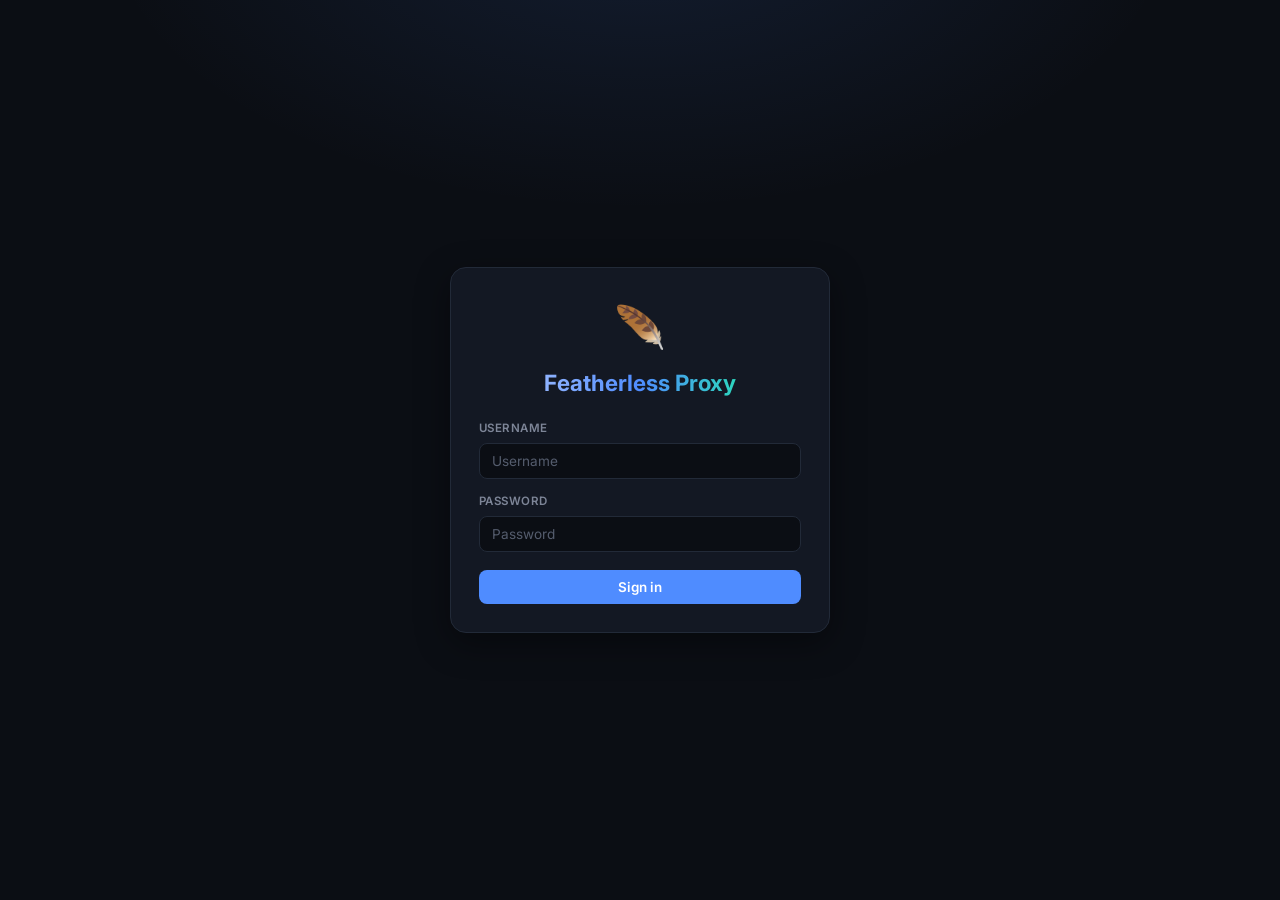
<file: templates/login.html>
<!DOCTYPE html>
<html lang="en">
<head>
<meta charset="UTF-8">
<meta name="viewport" content="width=device-width, initial-scale=1.0">
<title>Sign in · Featherless Proxy</title>
<link rel="preconnect" href="https://fonts.googleapis.com">
<link rel="preconnect" href="https://fonts.gstatic.com" crossorigin>
<link href="https://fonts.googleapis.com/css2?family=Inter:wght@400;500;600;700;750&family=JetBrains+Mono:wght@400;500&display=swap" rel="stylesheet">
<link rel="stylesheet" href="/static/style.css?v=5">
</head>
<body>
<div class="center-screen">
    <div class="auth-card">
        <div class="auth-logo">🪶</div>
        <h1 style="text-align:center;font-size:1.4rem;margin:8px 0 20px"><span class="brand-gradient">Featherless Proxy</span></h1>
        <form id="login-form">
            <div class="field"><label>Username</label><input id="username" placeholder="Username" autocomplete="username" required></div>
            <div class="field"><label>Password</label><input id="password" type="password" placeholder="Password" autocomplete="current-password" required></div>
            <button type="submit" id="submit-btn" style="width:100%;margin-top:4px">Sign in</button>
        </form>
        <p id="error" style="color:var(--red);text-align:center;margin-top:14px;display:none"></p>
    </div>
</div>
<script>
const form = document.getElementById('login-form');
const errEl = document.getElementById('error');
const btn = document.getElementById('submit-btn');
form.addEventListener('submit', async (e) => {
    e.preventDefault();
    errEl.style.display = 'none';
    btn.disabled = true;
    btn.innerHTML = '<span class="spinner"></span> Signing in…';
    try {
        const resp = await fetch('/api/login', {
            method: 'POST',
            headers: { 'Content-Type': 'application/json' },
            credentials: 'same-origin',
            body: JSON.stringify({ username: document.getElementById('username').value, password: document.getElementById('password').value }),
        });
        const data = await resp.json();
        if (data.ok) { location.href = data.is_admin ? '/admin' : '/dashboard'; return; }
        errEl.textContent = data.error || 'Login failed';
        errEl.style.display = 'block';
    } catch {
        errEl.textContent = 'Network error — please try again';
        errEl.style.display = 'block';
    }
    btn.disabled = false;
    btn.textContent = 'Sign in';
});
</script>
</body>
</html>
</file>
<file: static/style.css>
/* ============================================================
   Featherless Proxy — UI (v3)
   Clean sidebar app shell. Calm palette, clear hierarchy.
   ============================================================ */

:root {
    --bg: #0b0e14;
    --sidebar: #0e1219;
    --surface: #131823;
    --surface-2: #171d29;
    --elevated: #1b2230;
    --border: #222a38;
    --border-soft: #1a212d;

    --text: #e6e9f0;
    --text-2: #b6bdcb;
    --muted: #7d8597;
    --faint: #555d6e;

    --primary: #4f8cff;
    --primary-2: #3b78f0;
    --primary-soft: rgba(79, 140, 255, 0.14);
    --green: #34d399;
    --green-soft: rgba(52, 211, 153, 0.14);
    --red: #f87171;
    --red-soft: rgba(248, 113, 113, 0.14);
    --amber: #fbbf24;
    --amber-soft: rgba(251, 191, 36, 0.14);
    --teal: #2dd4bf;

    --radius: 12px;
    --radius-sm: 8px;
    --shadow: 0 10px 34px rgba(0, 0, 0, 0.4);
    --sidebar-w: 244px;
    --font: 'Inter', -apple-system, BlinkMacSystemFont, 'Segoe UI', Roboto, sans-serif;
    --mono: 'JetBrains Mono', ui-monospace, 'SF Mono', Menlo, monospace;
}

* { margin: 0; padding: 0; box-sizing: border-box; }
html { scroll-behavior: smooth; }
body {
    font-family: var(--font);
    background: var(--bg);
    color: var(--text);
    -webkit-font-smoothing: antialiased;
    font-size: 14px;
    line-height: 1.5;
    min-height: 100vh;
}
::-webkit-scrollbar { width: 10px; height: 10px; }
::-webkit-scrollbar-track { background: transparent; }
::-webkit-scrollbar-thumb { background: var(--border); border-radius: 8px; border: 2px solid transparent; background-clip: content-box; }
::-webkit-scrollbar-thumb:hover { background: var(--faint); background-clip: content-box; }

a { color: var(--primary); text-decoration: none; }
.muted { color: var(--muted); }
.mono { font-family: var(--mono); }
.num { font-variant-numeric: tabular-nums; }
h2 { font-size: 1.02rem; font-weight: 650; letter-spacing: -0.01em; }
h3 { font-size: 1.05rem; font-weight: 650; }

/* ---------------- App shell ---------------- */

.app-shell { display: flex; min-height: 100vh; }

.sidebar {
    width: var(--sidebar-w); flex-shrink: 0;
    background: var(--sidebar);
    border-right: 1px solid var(--border-soft);
    display: flex; flex-direction: column;
    position: sticky; top: 0; height: 100vh;
}
.sidebar-brand {
    display: flex; align-items: center; gap: 10px;
    padding: 20px 20px 18px; font-weight: 700; font-size: 1.05rem;
    letter-spacing: -0.01em;
}
.sidebar-brand .logo { font-size: 1.3rem; }
.brand-gradient { background: linear-gradient(90deg, #8fb3ff, #4f8cff, #2dd4bf); -webkit-background-clip: text; background-clip: text; color: transparent; }
.sidebar-role { font-size: 0.62rem; font-weight: 700; letter-spacing: 0.1em; text-transform: uppercase; color: var(--primary); background: var(--primary-soft); padding: 2px 7px; border-radius: 5px; margin-left: auto; }

.sidebar-nav { padding: 8px 12px; display: flex; flex-direction: column; gap: 2px; overflow-y: auto; flex: 1; }
.nav-item {
    display: flex; align-items: center; gap: 11px;
    width: 100%; padding: 9px 12px; border-radius: var(--radius-sm);
    background: transparent; border: none; color: var(--muted);
    font-size: 0.88rem; font-weight: 550; cursor: pointer; text-align: left;
    font-family: inherit; transition: background .14s, color .14s;
}
.nav-item .ico { width: 18px; text-align: center; font-size: 0.95rem; opacity: .9; }
.nav-item:hover { background: var(--surface); color: var(--text-2); }
.nav-item.active { background: var(--primary-soft); color: #cfe0ff; font-weight: 600; }
.nav-section { font-size: 0.64rem; text-transform: uppercase; letter-spacing: 0.09em; color: var(--faint); padding: 16px 14px 6px; font-weight: 700; }

.sidebar-foot { padding: 14px; border-top: 1px solid var(--border-soft); display: flex; align-items: center; gap: 10px; }
.avatar { width: 32px; height: 32px; border-radius: 50%; background: var(--primary-soft); color: #cfe0ff; display: grid; place-items: center; font-weight: 700; font-size: 0.8rem; flex-shrink: 0; }
.sidebar-foot .who { flex: 1; min-width: 0; }
.sidebar-foot .who b { display: block; font-size: 0.85rem; overflow: hidden; text-overflow: ellipsis; white-space: nowrap; }
.sidebar-foot .who span { font-size: 0.72rem; color: var(--muted); }

.main { flex: 1; min-width: 0; display: flex; flex-direction: column; }

.topbar {
    display: flex; align-items: center; gap: 16px;
    padding: 16px 28px; border-bottom: 1px solid var(--border-soft);
    position: sticky; top: 0; background: rgba(11, 14, 20, 0.82); backdrop-filter: blur(10px); z-index: 40;
}
.topbar h1 { font-size: 1.2rem; font-weight: 700; letter-spacing: -0.02em; }
.topbar .sub { color: var(--muted); font-size: 0.8rem; margin-top: 1px; }
.topbar .spacer { flex: 1; }

.live-badge { display: inline-flex; align-items: center; gap: 7px; font-size: 0.78rem; color: var(--green); padding: 5px 11px; background: var(--green-soft); border-radius: 999px; }
.live-dot { width: 7px; height: 7px; border-radius: 50%; background: var(--green); box-shadow: 0 0 8px var(--green); animation: pulse 2s infinite; }
@keyframes pulse { 0%, 100% { opacity: 1; } 50% { opacity: 0.25; } }

.content { padding: 24px 32px 56px; width: 100%; }

/* ---------------- Views ---------------- */

.view { display: none; animation: fade .22s ease; }
.view.active { display: block; }
@keyframes fade { from { opacity: 0; transform: translateY(6px); } to { opacity: 1; transform: none; } }
.view-head { display: flex; align-items: center; gap: 12px; margin-bottom: 18px; flex-wrap: wrap; }
.view-head h2 { font-size: 1.15rem; }
.view-head .spacer { flex: 1; }
.section-title { font-size: 0.8rem; text-transform: uppercase; letter-spacing: 0.06em; color: var(--muted); font-weight: 650; margin: 26px 0 12px; }

/* ---------------- Cards & grids ---------------- */

.card {
    background: var(--surface);
    border: 1px solid var(--border-soft);
    border-radius: var(--radius);
    padding: 20px;
}
.grid { display: grid; gap: 16px; }
.cols-2 { grid-template-columns: repeat(2, 1fr); }
.cols-3 { grid-template-columns: repeat(3, 1fr); }
.cols-4 { grid-template-columns: repeat(4, 1fr); }
.tiles { grid-template-columns: repeat(6, 1fr); }
.grid > * { min-width: 0; }
@media (max-width: 1500px) { .tiles { grid-template-columns: repeat(3, 1fr); } }
@media (max-width: 1180px) { .cols-4 { grid-template-columns: repeat(2, 1fr); } }
@media (max-width: 980px) { .cols-2, .cols-3 { grid-template-columns: 1fr; } }
@media (max-width: 680px) { .tiles, .cols-3, .cols-4 { grid-template-columns: repeat(2, 1fr); } }
@media (max-width: 440px) { .tiles, .cols-3, .cols-4 { grid-template-columns: 1fr; } }
.mt { margin-top: 16px; }
.row { display: flex; align-items: center; gap: 10px; flex-wrap: wrap; }
.between { display: flex; align-items: center; justify-content: space-between; gap: 10px; }

/* ---------------- Stat tiles ---------------- */

.tile {
    background: var(--surface); border: 1px solid var(--border-soft);
    border-radius: var(--radius); padding: 16px 18px;
    display: flex; flex-direction: column; gap: 6px;
}
.tile .label { color: var(--muted); font-size: 0.74rem; font-weight: 600; letter-spacing: 0.03em; display: flex; align-items: center; gap: 7px; }
.tile .label .dot { width: 8px; height: 8px; border-radius: 3px; background: var(--primary); }
.tile .value { font-size: 1.7rem; font-weight: 750; letter-spacing: -0.02em; line-height: 1.05; }
.tile .foot { font-size: 0.74rem; color: var(--faint); }
.tile.green .value { color: var(--green); } .tile.green .label .dot { background: var(--green); }
.tile.blue .value { color: #82a9ff; } .tile.blue .label .dot { background: var(--primary); }
.tile.amber .value { color: var(--amber); } .tile.amber .label .dot { background: var(--amber); }
.tile.teal .value { color: var(--teal); } .tile.teal .label .dot { background: var(--teal); }
.tile.red .value { color: var(--red); } .tile.red .label .dot { background: var(--red); }

/* ---------------- Charts ---------------- */

.chart-card { background: var(--surface); border: 1px solid var(--border-soft); border-radius: var(--radius); padding: 18px 18px 14px; }
.chart-card h2 { margin-bottom: 14px; font-size: 0.92rem; color: var(--text-2); }
.chart-box { position: relative; height: 240px; }

/* ---------------- Segmented control (timeframe) ---------------- */

.seg { display: inline-flex; background: var(--surface); border: 1px solid var(--border); border-radius: 9px; padding: 3px; gap: 2px; }
.seg button { background: transparent; border: none; color: var(--muted); padding: 6px 13px; border-radius: 6px; font-size: 0.8rem; font-weight: 600; cursor: pointer; font-family: inherit; transition: all .14s; }
.seg button:hover { color: var(--text); }
.seg button.active { background: var(--primary); color: #fff; }

/* ---------------- Dynamic chart controls ---------------- */

.chart-controls { display: flex; gap: 8px; align-items: center; flex-wrap: wrap; }
.ctrl { display: flex; align-items: center; gap: 6px; background: var(--surface); border: 1px solid var(--border); border-radius: 9px; padding: 3px 5px 3px 11px; }
.ctrl > span { font-size: 0.66rem; text-transform: uppercase; letter-spacing: 0.06em; color: var(--muted); font-weight: 700; }
.ctrl input, .ctrl select { border: none; background: transparent; padding: 5px 6px; width: auto; font-size: 0.82rem; }
.ctrl input { width: 56px; font-variant-numeric: tabular-nums; }
.ctrl input:focus, .ctrl select:focus { outline: none; box-shadow: none; }
.ctrl select { cursor: pointer; color: var(--text); }
.ctrl select option { background: var(--surface-2); }

/* ---------------- Tables ---------------- */

.table-card { background: var(--surface); border: 1px solid var(--border-soft); border-radius: var(--radius); overflow: hidden; }
.table-card .toolbar { padding: 14px 16px; border-bottom: 1px solid var(--border-soft); display: flex; align-items: center; gap: 10px; }
.table-card .toolbar h2 { font-size: 0.92rem; }
.table-wrap { overflow-x: auto; }
table { width: 100%; border-collapse: collapse; font-size: 0.85rem; }
th, td { padding: 11px 16px; text-align: left; white-space: nowrap; }
thead th { color: var(--muted); font-weight: 600; text-transform: uppercase; font-size: 0.68rem; letter-spacing: 0.05em; background: var(--surface-2); border-bottom: 1px solid var(--border-soft); position: sticky; top: 0; }
tbody td { border-bottom: 1px solid var(--border-soft); }
tbody tr:last-child td { border-bottom: none; }
tbody tr { transition: background .12s; }
tbody tr:hover { background: var(--surface-2); }
td.cost { color: var(--green); font-weight: 600; font-variant-numeric: tabular-nums; }
.empty { text-align: center; padding: 30px; color: var(--muted); }

/* ---------------- Badges ---------------- */

.badge { display: inline-flex; align-items: center; gap: 5px; padding: 3px 9px; border-radius: 999px; font-size: 0.72rem; font-weight: 650; }
.badge-prio-1 { background: var(--red-soft); color: #fca5a5; }
.badge-prio-2 { background: var(--amber-soft); color: #fcd34d; }
.badge-hit { background: var(--green-soft); color: #6ee7b7; }
.badge-miss { background: rgba(125,133,151,0.16); color: var(--muted); }
.badge-admin { background: var(--primary-soft); color: #9dc0ff; }
.badge-user { background: rgba(125,133,151,0.16); color: var(--text-2); }
.badge-on { background: var(--green-soft); color: #6ee7b7; }
.badge-off { background: var(--red-soft); color: #fca5a5; }

/* ---------------- Buttons ---------------- */

button, .btn {
    background: var(--primary); border: none; color: #fff;
    padding: 9px 15px; border-radius: var(--radius-sm);
    font-size: 0.84rem; font-weight: 600; cursor: pointer; font-family: inherit;
    display: inline-flex; align-items: center; justify-content: center; gap: 7px;
    transition: background .14s, transform .05s, opacity .14s;
}
button:hover, .btn:hover { background: var(--primary-2); }
button:active { transform: translateY(1px); }
button:disabled { opacity: .55; cursor: not-allowed; }
button.ghost { background: transparent; border: 1px solid var(--border); color: var(--text-2); }
button.ghost:hover { border-color: var(--primary); color: var(--text); background: var(--primary-soft); }
button.subtle { background: var(--elevated); color: var(--text-2); }
button.subtle:hover { background: #232c3c; }
button.danger { background: var(--red); }
button.danger:hover { background: #ef5350; }
button.sm { padding: 5px 11px; font-size: 0.76rem; border-radius: 7px; }

/* ---------------- Inputs ---------------- */

input, select, textarea {
    background: var(--bg); border: 1px solid var(--border); color: var(--text);
    padding: 9px 12px; border-radius: var(--radius-sm); font-size: 0.85rem;
    font-family: inherit; width: 100%; transition: border-color .14s, box-shadow .14s;
}
input:focus, select:focus, textarea:focus { outline: none; border-color: var(--primary); box-shadow: 0 0 0 3px var(--primary-soft); }
input::placeholder { color: var(--faint); }
label { display: block; margin-bottom: 6px; font-size: 0.72rem; color: var(--muted); text-transform: uppercase; letter-spacing: 0.04em; font-weight: 600; }
.field { margin-bottom: 14px; }
.field-grid { display: grid; grid-template-columns: 1fr 1fr; gap: 14px; }
.check { display: flex; align-items: center; gap: 9px; margin-bottom: 12px; }
.check input { width: auto; }
.check label { margin: 0; text-transform: none; letter-spacing: 0; font-size: 0.85rem; color: var(--text-2); }

/* ---------------- Gauge ---------------- */

.gauge { display: flex; align-items: center; gap: 20px; }
.gauge-ring { --val: 0; --col: var(--primary); width: 104px; height: 104px; border-radius: 50%; flex-shrink: 0; position: relative;
    background: conic-gradient(var(--col) calc(var(--val) * 1%), var(--border) 0); display: grid; place-items: center; }
.gauge-inner { width: 80px; height: 80px; border-radius: 50%; background: var(--surface); display: grid; place-items: center; text-align: center; }
.gauge-inner b { font-size: 1.25rem; font-weight: 750; }
.gauge-inner span { font-size: 0.64rem; color: var(--muted); text-transform: uppercase; letter-spacing: 0.06em; }
.kv { display: flex; flex-direction: column; gap: 9px; flex: 1; }
.kv .between span { color: var(--muted); font-size: 0.82rem; }
.kv .between b { font-variant-numeric: tabular-nums; }

/* ---------------- Copy chip / code ---------------- */

.copy-chip { display: inline-flex; align-items: center; gap: 6px; cursor: pointer; padding: 3px 9px; border-radius: 7px; background: var(--bg); border: 1px solid var(--border); font-family: var(--mono); font-size: 0.76rem; color: var(--muted); transition: all .14s; }
.copy-chip:hover { border-color: var(--primary); color: var(--text); }
pre.code { background: var(--bg); border: 1px solid var(--border); border-radius: var(--radius-sm); padding: 15px; overflow-x: auto; font-family: var(--mono); font-size: 0.78rem; color: #aecbff; line-height: 1.65; }
.credit-value { color: var(--green); font-weight: 750; }
.credit-low { color: var(--red) !important; }

/* ---------------- Modal ---------------- */

.modal-overlay { position: fixed; inset: 0; background: rgba(5, 7, 11, 0.66); backdrop-filter: blur(4px); display: flex; justify-content: center; align-items: center; z-index: 1000; animation: fade .15s ease; padding: 16px; }
.modal { background: var(--surface); border: 1px solid var(--border); border-radius: var(--radius); padding: 24px; max-width: 520px; width: 100%; box-shadow: var(--shadow); animation: modalIn .2s ease; max-height: 90vh; overflow-y: auto; }
@keyframes modalIn { from { opacity: 0; transform: translateY(12px) scale(.98); } to { opacity: 1; transform: none; } }
.modal h3 { margin-bottom: 18px; }
.modal-actions { display: flex; gap: 10px; margin-top: 20px; }
.modal-actions button { flex: 1; }

/* ---------------- Toasts ---------------- */

.toast-container { position: fixed; top: 18px; right: 18px; z-index: 2000; display: flex; flex-direction: column; gap: 10px; max-width: 360px; }
.toast { background: var(--elevated); border: 1px solid var(--border); border-left: 3px solid var(--primary); border-radius: 10px; padding: 12px 14px; box-shadow: var(--shadow); display: flex; align-items: flex-start; gap: 10px; animation: toastIn .25s ease; font-size: 0.85rem; cursor: pointer; }
.toast.success { border-left-color: var(--green); }
.toast.error { border-left-color: var(--red); }
.toast.info { border-left-color: var(--teal); }
.toast .toast-icon { font-size: 0.95rem; line-height: 1.4; }
.toast .toast-title { font-weight: 650; margin-bottom: 2px; }
.toast .toast-msg { color: var(--muted); font-size: 0.8rem; word-break: break-word; }
.toast.fade-out { animation: toastOut .25s ease forwards; }
@keyframes toastIn { from { opacity: 0; transform: translateX(20px); } to { opacity: 1; transform: none; } }
@keyframes toastOut { to { opacity: 0; transform: translateX(20px); } }

.spinner { width: 16px; height: 16px; border: 2px solid var(--border); border-top-color: var(--primary); border-radius: 50%; animation: spin .7s linear infinite; display: inline-block; }
@keyframes spin { to { transform: rotate(360deg); } }

/* ---------------- Auth pages ---------------- */

.center-screen { display: flex; flex-direction: column; justify-content: center; align-items: center; min-height: 100vh; padding: 20px;
    background: radial-gradient(900px 500px at 50% -10%, rgba(79,140,255,0.12), transparent 60%); }
.auth-card { width: 100%; max-width: 380px; background: var(--surface); border: 1px solid var(--border); border-radius: 16px; padding: 28px; box-shadow: var(--shadow); }
.auth-logo { font-size: 2.6rem; text-align: center; }

/* ---------------- Responsive ---------------- */

@media (max-width: 880px) {
    .sidebar { position: fixed; left: 0; top: 0; transform: translateX(-100%); transition: transform .22s; z-index: 200; box-shadow: var(--shadow); }
    .sidebar.open { transform: none; }
    .menu-btn { display: inline-flex !important; }
    .scrim { display: none; position: fixed; inset: 0; background: rgba(0,0,0,0.5); z-index: 150; }
    .scrim.show { display: block; }
}
@media (min-width: 881px) { .menu-btn { display: none; } }
@media (max-width: 560px) {
    .content { padding: 18px 16px 48px; }
    .topbar { padding: 14px 16px; }
    .field-grid { grid-template-columns: 1fr; }
    .tile .value { font-size: 1.4rem; }
}
</file>
